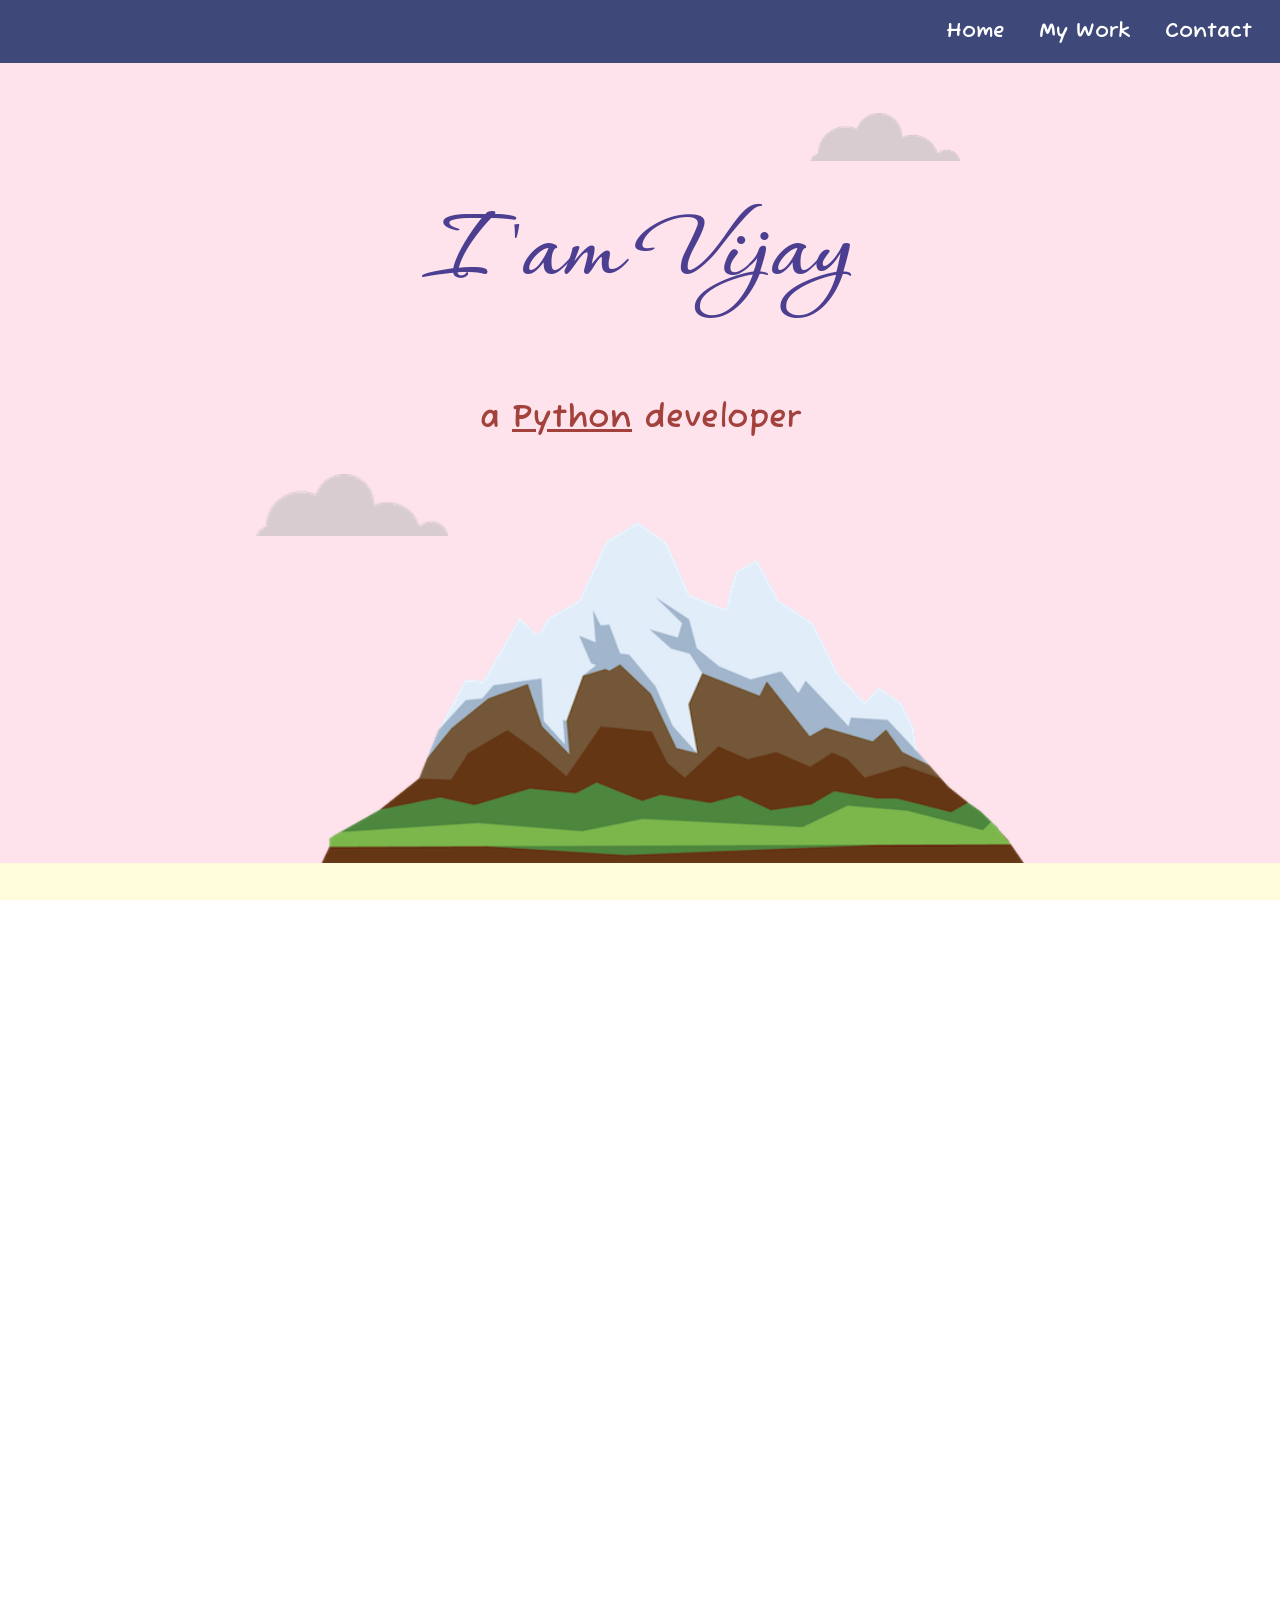
<file: index.html>
<!doctype html>
<html lang="en">
<head>
    <meta charset="UTF-8">
    <meta name="viewport"
          content="width=device-width, user-scalable=no, initial-scale=1.0, maximum-scale=1.0, minimum-scale=1.0">
    <meta http-equiv="X-UA-Compatible" content="ie=edge">
    <title>Vijay</title>
    <link href="https://cdn.jsdelivr.net/npm/bootstrap@5.1.3/dist/css/bootstrap.min.css" rel="stylesheet" integrity="sha384-1BmE4kWBq78iYhFldvKuhfTAU6auU8tT94WrHftjDbrCEXSU1oBoqyl2QvZ6jIW3" crossorigin="anonymous">
    <link rel="stylesheet" href="CSS folder/styles.css">
    <link rel="icon" href="favicon.ico">
    <link rel="preconnect" href="https://fonts.googleapis.com">
    <link rel="preconnect" href="https://fonts.gstatic.com" crossorigin>
    <link href="https://fonts.googleapis.com/css2?family=Corinthia&family=Fuzzy+Bubbles&family=Raleway&display=swap" rel="stylesheet">
    <script src="https://cdn.jsdelivr.net/npm/bootstrap@5.1.3/dist/js/bootstrap.bundle.min.js" integrity="sha384-ka7Sk0Gln4gmtz2MlQnikT1wXgYsOg+OMhuP+IlRH9sENBO0LRn5q+8nbTov4+1p" crossorigin="anonymous"></script>
</head>
<body>
    <nav class="navbar navbar-expand-lg navbar-dark sticky-top d-flex justify-content-end" style="background-color:#3E497A">
  <div class="container-fluid ">
    <button class="navbar-toggler" type="button" data-bs-toggle="collapse" data-bs-target="#navbarNav" aria-controls="navbarNav" aria-expanded="false" aria-label="Toggle navigation">
      <span class="navbar-toggler-icon"></span>
    </button>
    <div class="collapse navbar-collapse" id="navbarNav">
      <ul class="navbar-nav">
        <li class="nav-item me-2">
          <a class="nav-link active" href="#home">Home</a>
        </li>
        <li class="nav-item me-2">
          <a class="nav-link active" href="#work">My Work</a>
        </li>
        <li class="nav-item me-2">
          <a class="nav-link active" href="#contact">Contact</a>
        </li>
      </ul>
    </div>
  </div>
</nav>
    <div class="top_container" id="home">
        <img class="top-cloud" src="images/cloud.png" alt="cloud image">
        <h1>I'am Vijay</h1>
        <h2 class="pro">a <span>Python</span> developer</h2>
        <img class="bottom-cloud" src="images/cloud.png" alt="cloud image">
        <img class="yama" src="images/mountain.png" alt="mountain-image">
    </div>
    <div class="middle-container">
      <div class="profile">
        <img class ="aries" src="images/aries2.png" alt="aries-picture">
        <h2>Hello.</h2>
        <p>I am a Python developer, nice to meet you, hope you're having a good day</p>
      </div>
        <hr>
      <div class="skills">
        <h2>My Skills.</h2>
        <div class="skill-row">
          <img class="computer" src="images/computer.png" alt="comp-img">
          <h3>Coding</h3>
          <p class="coding">I started learning to code because I am bored and want to spend some useful time, But then I love to create new things like 2d games, automation, web apps, servers, databases and much more.</p>
        </div>
        <div class="skill-row">
          <img class="drawing-tools" src="images/tools.png" alt="drawing-img">
          <h3>Drawing</h3>
          <p class="drawing">And if you're asking about something I am really good at, then I will say it Drawing cause I love to do it.</p>
        </div>
      </div>
      <hr>
        <div class="works" id="work">
            <h2>My Works</h2>
            <div class="work-row">
                <h3>My full fledged Blog Website</h3>
                <h2 class="work"><a href="https://aries-blog.herokuapp.com/"><strong>Aries blogs</strong></a></h2>
                <p>Fully responsive Blog website that was created and deployed on Heroku by me, Where Only when logged in using Admin email, one can create,
                    edit and delete posts and that is me, Users can register and login, comments can be only made by
                    logged-in users, has a Postgres database for storing posts, users login data, users comments,
                    Back-end Built with Flask from scratch, front-end created by modifying a freehtml5 blog website template</p>
            </div>
      </div>

        <hr>
      <div class="contact-me" id="contact">
        <h2>Get In Touch</h2>
        <h2 class="bottom-mar"><a class="btn" href="mailto:magesvijay2000@gmail.com">CONTACT ME</a></h2>
      </div>
    </div>
    <div class="bottom-container">
      <h2 class="top-mar"><a class="footer-link" href="https://www.linkedin.com/in/2108-vijayakumar-k">LinkedIn </a></h2>
      <h2 class="top-mar"><a class="footer-link" href="mailto:magesvijay2000@gmail.com">gmail: magesvijay2000@gmail.com </a></h2>
      <h2 class="top-mar"><a class="footer-link" href="https://www.github.com/viji210">Github </a></h2>
      <h2 class="top-mar"><a class="footer-link" href="#">Ph no:+91 6380169909 </a></h2>
        <p class="copyright">© 2022 Vijayakumar k.</p>
    </div>
</body>
</html>
</file>
<file: CSS folder/styles.css>
html,body{
    width: 100%;
    height: 100%;
    margin: 0px;
    padding: 0px;
    overflow-x: hidden;
}
body {
    margin: 0px;
    text-align: center;
    font-family: Raleway, sans-serif;
}

.navbar-toggler{
    margin-left: auto;
}

.navbar-nav {
     margin-left: auto;
     }

.nav-item{
    font-family:fuzzy bubbles;
    font-size:1.3rem;
    font-weight:Bold;
    margin-left:10px;
}

.top_container {
    background-color: #FEE3EC;
    height: 800px;
    width: 100%;
    position:relative;
}

span {
    text-decoration:underline;
}

h1 {
    color:#4C3F91;
    font-size: 7rem;
    font-weight:Bold;
    line-height: 2;
    margin-bottom: 3px;
    margin-block-start: 0em;
    padding-top: 80px;
    font-family: corinthia, cursive;
}

.pro{
    color: #A3423C;
    font-size: 2rem;
}
h2 {
    font-size:2.5rem;
    font-family:fuzzy bubbles;
    font-weight: bold;
    line-height:3;
}
.top-cloud {
    padding-top: 50px;
    position: absolute;
    right: 25%;
}
h3 {
    font-size:2rem;
    color: #11999E;

}
p {
    font-size:1.6rem;
}

.bottom-cloud {
    position: absolute;
    width:15%;
    left:20%;
}

.aries {
    border-radius: 150px;
    background-color:#FFFCDC;
    padding: 50px;
    width: 300px;
}

hr {
    margin: 80px auto 80px auto;
    width: 20%;
    border-color:#00000070;
    border-style:dotted none none none;
    border-width:10px;
    border-block-width:20px;
    background-color:#FFFCDC;
}
.computer {
    margin: 30px 30px 30px 0px;
    border-radius: 50%;
    width: 150px;
    float: left;
}

.drawing-tools {
    padding: 30px;
    width: 180px;
    float: right;
}
.yama {
    position: absolute;
    bottom: 0;
    width:55%;
    left:25%;
}

.middle-container {
    background-color: #FFFCDC;

}
.bottom-container {
    background-color: #66BFBF;
}
.footer-link {
    margin-top: 0px;
    display: inline-block;
}
.linked-in {
    margin-top: 0px;
}

.bottom-mar {
    margin-block-end: 0px;
    padding : 30px;
}
.top-mar {
    margin-block-start: 0px;
    display: inline-block;
    padding: 20px;
}
.footer {
    display: inline-block;
    padding: 20px;
}
.skill-row {
    width: 50%;
    margin: 0 auto 0 auto;
    text-align: left;
    line-height: 2;
}

.work-row{
    width: 50%;
    margin: 0 auto 0 auto;
    text-align: left;
    line-height: 2;
}

.work{
    text-align:center;
    font-family:fuzzy bubbles;
    font-weight: bold;
    font-size:2.5rem;
}

.btn {
  background: #26a6fc;
  -webkit-border-radius: 28;
  -moz-border-radius: 28;
  border-radius: 11px;
  text-shadow: 2px 1px 12px #d9b2d9;
  -webkit-box-shadow: 1px 1px 1px #666666;
  -moz-box-shadow: 1px 1px 10px #666666;
  box-shadow: px px px #666666;
  font-family: fuzzy bubbles;
  color: #a52aa5;
  font-size: 23px;
  font-weight:Bold;
  padding: 10px 20px 9px 20px;
  border: solid #119cf2 1px;
  text-decoration: none;
}

.btn:hover {
  background: #ed5edd;
  color:#ffff;
  text-decoration: none;
}

.copyright {
    margin: 0px auto 0px auto;
    padding-block-end: 30px;
    font-size: 16px;
    color: white;
}
.footer-link {
    font-size: 25px;
    color: #11999E;
}

a {
    color:#4C3F91;
    text-decoration: none;
}

a:hover {color: #ED5EDD;}
</file>
